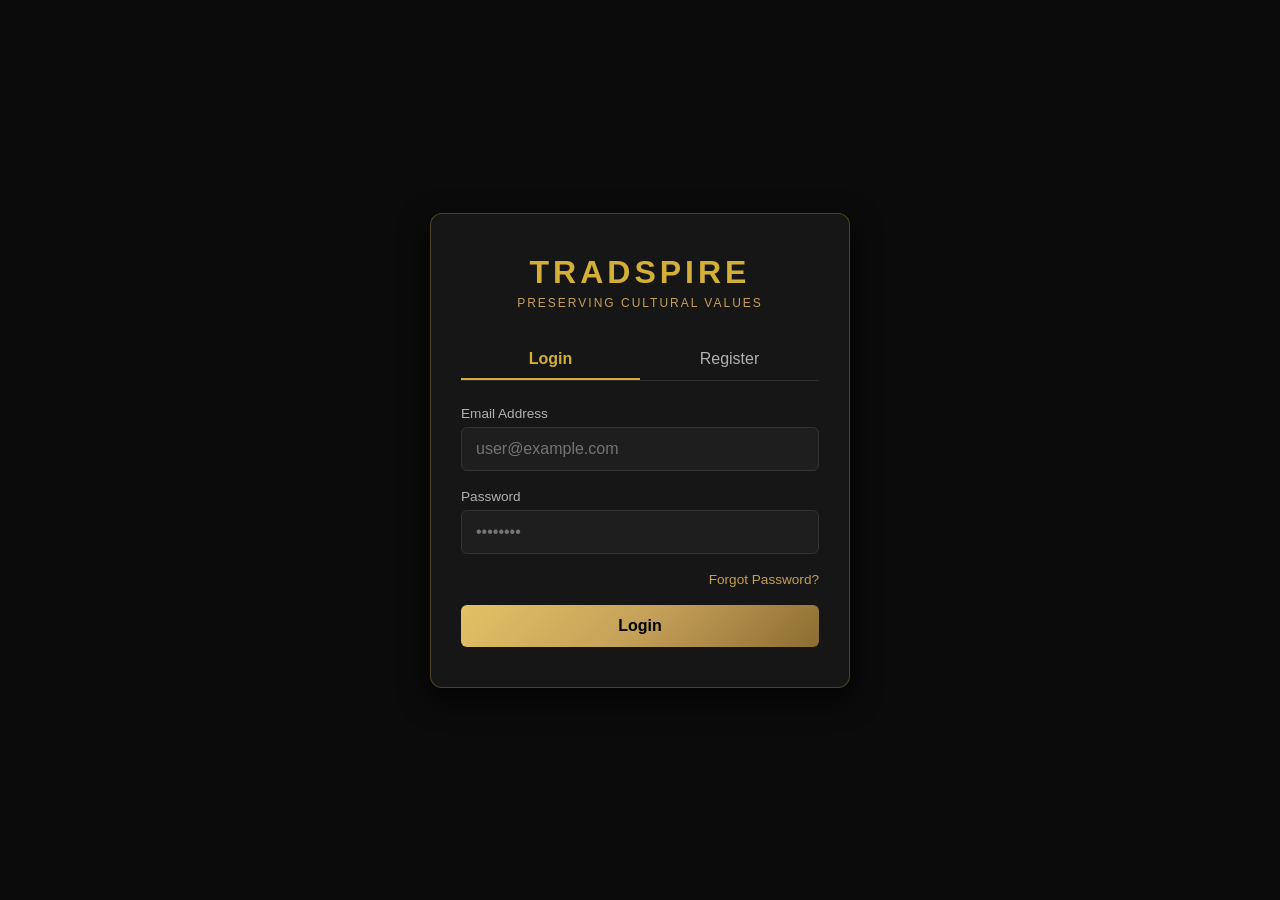
<file: frontend/html/index.html>
<!DOCTYPE html>
<html lang="en">
<head>
  <meta charset="UTF-8" />
  <meta name="viewport" content="width=device-width, initial-scale=1.0"/>
  <title>Tradspire - Authentication</title>
  <link rel="stylesheet" href="../css/index.css" />
</head>
<body>
  <div class="auth-container">
    <!-- Header / Brand -->
    <div class="brand-header">
      <h1 class="brand-title">TRADSPIRE</h1>
      <p class="brand-subtitle">PRESERVING CULTURAL VALUES</p>
    </div>

    <!-- Tab Buttons -->
    <div class="auth-tabs" id="authTabs">
      <button class="tab-btn active" onclick="switchTab('login')">Login</button>
      <button class="tab-btn" onclick="switchTab('register')">Register</button>
    </div>

    <!-- Alert / Message Banner -->
    <div id="alertBox" class="alert-box hidden"></div>

    <!-- 1. LOGIN FORM -->
    <form id="loginForm" class="auth-form">
      <div class="form-group">
        <label for="loginEmail">Email Address</label>
        <input type="email" id="loginEmail" placeholder="user@example.com" required />
      </div>

      <div class="form-group">
        <label for="loginPassword">Password</label>
        <input type="password" id="loginPassword" placeholder="••••••••" required />
      </div>

      <div class="form-actions">
        <a href="#" class="forgot-link" onclick="switchTab('recover')">Forgot Password?</a>
      </div>

      <button type="submit" class="btn-submit">Login</button>
    </form>

    <!-- 2. REGISTER FORM -->
    <form id="registerForm" class="auth-form hidden">
      <div class="form-group">
        <label for="regName">Full Name</label>
        <input type="text" id="regName" placeholder="John Doe" required />
      </div>

      <div class="form-group">
        <label for="regEmail">Email Address</label>
        <input type="email" id="regEmail" placeholder="user@example.com" required />
      </div>

      <div class="form-group">
        <label for="regPassword">Password</label>
        <input type="password" id="regPassword" placeholder="••••••••" required />
      </div>

      <button type="submit" class="btn-submit">Create Account</button>
    </form>

    <!-- 3. RECOVER PASSWORD FORM -->
    <form id="recoverForm" class="auth-form hidden">
      <p class="form-desc">Enter your email address and we'll send you instructions to reset your password.</p>
      
      <div class="form-group">
        <label for="recoverEmail">Email Address</label>
        <input type="email" id="recoverEmail" placeholder="user@example.com" required />
      </div>

      <button type="submit" class="btn-submit">Send Reset Link</button>
      
      <div class="form-actions center">
        <a href="#" class="forgot-link" onclick="switchTab('login')">Back to Login</a>
      </div>
    </form>
  </div>

  <script src="../js/index.js"></script>
</body>
</html>
</file>
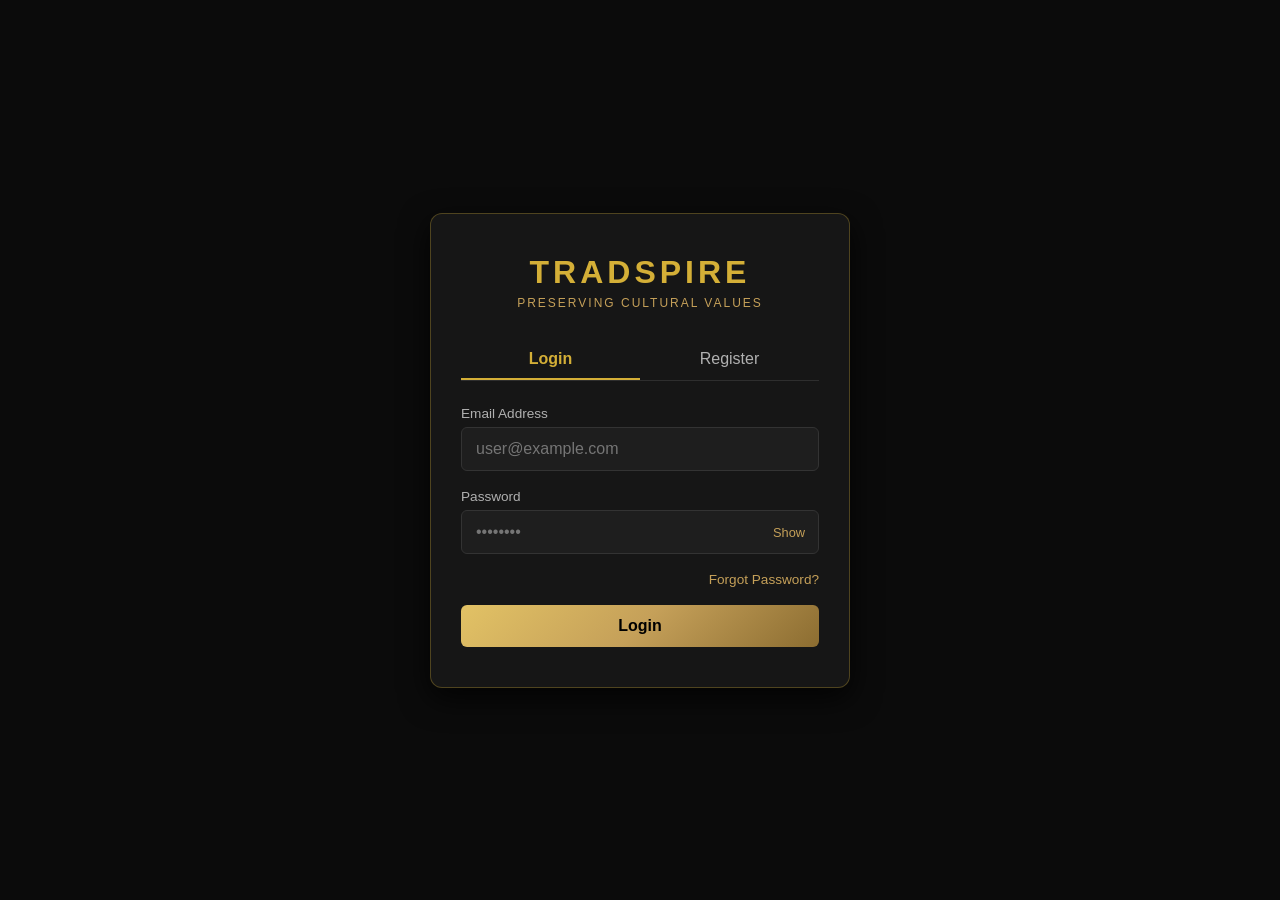
<file: public/html/login.html>
<!DOCTYPE html>
<html lang="en">
<head>
  <meta charset="UTF-8"/>
  <meta name="viewport" content="width=device-width, initial-scale=1.0"/>
  <title>Tradspire - Authentication</title>
  <link rel="icon" type="image/png" href="/favicon.png">
  <link rel="stylesheet" href="../css/login.css" />
</head>
<body>
  <div class="auth-container">
    <div class="brand-header">
      <h1 class="brand-title">TRADSPIRE</h1>
      <p class="brand-subtitle">PRESERVING CULTURAL VALUES</p>
    </div>

    <div class="auth-tabs" id="authTabs">
      <button class="tab-btn active" onclick="switchTab('login')">Login</button>
      <button class="tab-btn" onclick="switchTab('register')">Register</button>
    </div>

    <div id="alertBox" class="alert-box hidden"></div>

    <form id="loginForm" class="auth-form">
      <div class="form-group">
        <label for="loginEmail">Email Address</label>
        <input type="email" id="loginEmail" placeholder="user@example.com" required />
      </div>

      <div class="form-group">
        <label for="loginPassword">Password</label>
        <div class="password-field">
          <input type="password" id="loginPassword" placeholder="••••••••" required />
          <button class="password-toggle" type="button" data-password-toggle aria-label="Show password" aria-controls="loginPassword" aria-pressed="false">Show</button>
        </div>
      </div>

      <div class="form-actions">
        <a href="#" class="forgot-link" onclick="switchTab('recover')">Forgot Password?</a>
      </div>

      <button type="submit" class="btn-submit">Login</button>
    </form>

    <form id="registerForm" class="auth-form hidden">
      <div class="form-group">
        <label for="regName">Full Name</label>
        <input type="text" id="regName" placeholder="John Doe" required />
      </div>

      <div class="form-group">
        <label for="regEmail">Email Address</label>
        <input type="email" id="regEmail" placeholder="user@example.com" required />
      </div>

      <div class="form-group">
        <label for="regPassword">Password</label>
        <div class="password-field">
          <input type="password" id="regPassword" placeholder="••••••••" required />
          <button class="password-toggle" type="button" data-password-toggle aria-label="Show password" aria-controls="regPassword" aria-pressed="false">Show</button>
        </div>
      </div>

      <div class="terms-agreement">
        <label for="agreeToTerms">
          <input type="checkbox" id="agreeToTerms" name="agreeToTerms" required />
          <span>I've agreed to the terms and conditions</span>
        </label>
        <button class="terms-read-button" type="button" data-open-terms>Read terms</button>
      </div>

      <button type="submit" class="btn-submit">Create Account</button>
    </form>

    <form id="recoverForm" class="auth-form hidden">
      <p class="form-desc">Enter your email address and we'll send you instructions to reset your password.</p>

      <div class="form-group">
        <label for="recoverEmail">Email Address</label>
        <input type="email" id="recoverEmail" placeholder="user@example.com" required />
      </div>

      <button type="submit" class="btn-submit">Send Reset Link</button>

      <div class="form-actions center">
        <a href="#" class="forgot-link" onclick="switchTab('login')">Back to Login</a>
      </div>
    </form>

    <dialog class="terms-dialog" id="termsDialog" aria-labelledby="termsTitle">
      <div class="terms-dialog-content">
        <p class="terms-eyebrow">Tradspire policies</p>
        <h2 id="termsTitle">Terms and conditions</h2>
        <p>By creating an account, you agree to use Tradspire responsibly and provide accurate account information.</p>
        <h3>Marketplace use</h3>
        <p>Use the marketplace to make genuine purchases and rentals. Product availability, condition, delivery, and seller-provided details may vary.</p>
        <h3>Orders and account security</h3>
        <p>You are responsible for activity on your account and for reviewing your order details before placing an order. Contact support if you notice unauthorized activity.</p>
        <h3>Respectful participation</h3>
        <p>Do not misuse the service, interfere with other users, or submit unlawful, misleading, or abusive content.</p>
        <p class="terms-eyebrow">Preserving Cultural Values</p>
        <h2>Tradspire Rental Policy</h2>
        <p>Tradspire makes cultural fashion accessible through quality outfit rentals for weddings, traditional ceremonies, cultural days, photoshoots, festivals, and other special occasions. By booking a rental, you agree to the following terms.</p>

        <h3>1. Rental period</h3>
        <p>Your rental period and return date will be stated before payment. Please return the item by the agreed date. Request any extension before that date; extensions require Tradspire's approval and may incur an additional rental fee.</p>

        <h3>2. Rental payment and security deposit</h3>
        <p>The full rental fee is due before an item is released. Depending on the item's value and type, Tradspire may also require a refundable security deposit. After return and inspection, the deposit will be refunded if there is no damage, loss, excessive staining, or other issue covered by this policy.</p>

        <h3>3. Item condition</h3>
        <p>Items are inspected before release. Please return each item in substantially the same condition, allowing for normal use, and notify Tradspire promptly if you notice an issue when it arrives.</p>

        <h3>4. Damage, stains, and alterations</h3>
        <p>You may be responsible for reasonable repair or replacement costs for damage beyond normal wear and tear, including tears, permanent stains, burns, missing buttons, beads, accessories or other parts, damage from improper washing or ironing, and unauthorized alterations, cutting, sewing or other modifications. Where appropriate, Tradspire may deduct these costs from the security deposit.</p>

        <h3>5. Lost or irreparably damaged items</h3>
        <p>If an item is lost, stolen, destroyed, or damaged beyond reasonable repair, you may be required to pay its replacement value. For an item that belongs to a set, you may also be responsible for replacing missing components needed to complete the set.</p>

        <h3>6. Late returns</h3>
        <p>Late returns may incur a charge based on how late the item is, whether another customer's reservation is affected, and the item's type and value. If a late return causes Tradspire to lose another confirmed rental, additional reasonable costs may apply.</p>

        <h3>7. Failure to return an item</h3>
        <p>If you do not return an item and do not respond to Tradspire's attempts to contact you, Tradspire may treat it as unreturned. You may then be responsible for its replacement value and any applicable outstanding charges.</p>

        <h3>8. Cleaning</h3>
        <p>Please take reasonable care of rented items. Do not wash, dry-clean, bleach, dye, or chemically treat an item unless Tradspire gives specific permission. Tradspire will determine the appropriate cleaning method for each item.</p>

        <h3>9. Cancellation</h3>
        <p>Cancellation terms depend on when you cancel. Cancellations made sufficiently before the rental date may qualify for a refund or rescheduling under Tradspire's applicable cancellation terms. Cancellations close to the rental date may incur a fee. Once an item has been collected or dispatched, the rental may not be refundable except where applicable law requires otherwise or Tradspire agrees.</p>

        <h3>10. Delivery and pickup</h3>
        <p>Please provide accurate delivery or pickup information. Delivery charges are separate from the rental price unless stated otherwise. Delays caused by incorrect information may affect the rental period and result in additional charges. Inspect your rental promptly after receiving it.</p>

        <h3>11. Rental reservations</h3>
        <p>A reservation is confirmed only after Tradspire receives the required payment and confirms the booking. Items are subject to availability. If an item is unavailable, damaged, or otherwise cannot be safely provided, Tradspire may decline or cancel the reservation and will inform you and offer an appropriate refund or alternative arrangement.</p>

        <h3>12. Customer responsibility</h3>
        <p>You are responsible for the item from the time it is handed over or delivered until it is successfully returned to Tradspire. Keep items secure, and do not lend, resell, sub-rent, or transfer them to another person without Tradspire's permission.</p>

        <h3>13. Identification and customer information</h3>
        <p>Tradspire may request reasonable identification and contact information before approving certain rentals. This information may be used for rental verification, communication, delivery, returns, and record-keeping, subject to Tradspire's privacy practices and applicable law.</p>

        <h3>14. Inspection after return</h3>
        <p>Tradspire will inspect returned items. If damage or missing components are found, Tradspire will notify you and explain any applicable charge before deducting it from your security deposit, where practicable.</p>

        <h3>15. Agreement and updates</h3>
        <p>By completing a rental booking, you confirm that you have read, understood, and agreed to this Rental Policy. Tradspire may update the policy when necessary; the version presented at the time of your booking applies.</p>
        <p>Tradspire<br>Preserving Cultural Values.</p>
        <button class="btn-submit terms-close-button" type="button" data-close-terms>Close</button>
      </div>
    </dialog>
  </div>

  <script src="../js/api.js"></script>
  <script src="../js/password-toggle.js"></script>
  <script src="../js/login.js"></script>
</body>
</html>
</file>
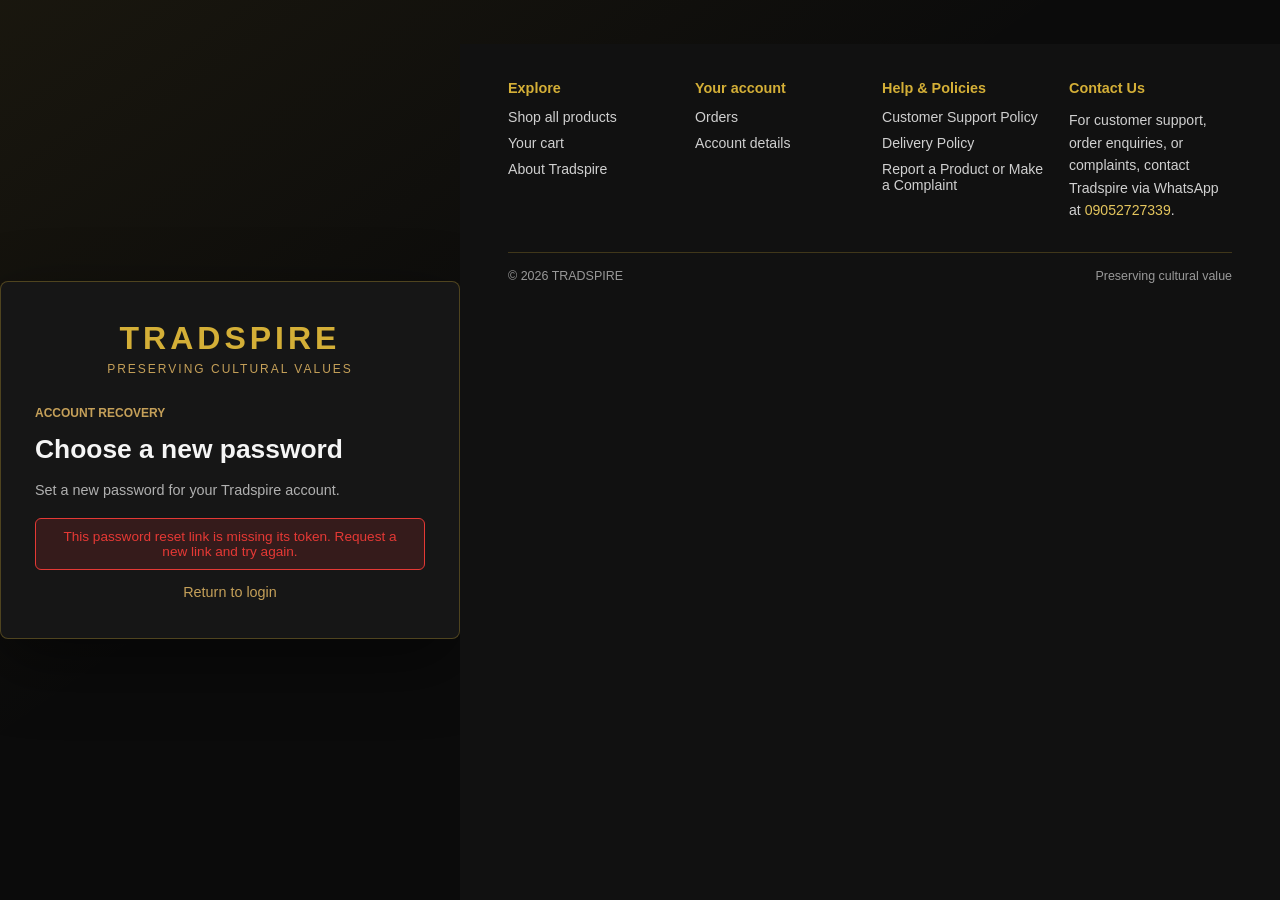
<file: public/html/reset-password.html>
<!DOCTYPE html>
<html lang="en">
<head>
  <meta charset="UTF-8">
  <meta name="viewport" content="width=device-width, initial-scale=1.0">
  <meta name="theme-color" content="#0b0b0b">
  <title>Reset Password | Tradspire</title>
  <link rel="icon" type="image/png" href="/favicon.png">
  <link rel="stylesheet" href="../css/login.css">
  <link rel="stylesheet" href="../css/reset-password.css">
  <link rel="stylesheet" href="../css/footer.css">
</head>
<body>
  <main class="auth-container reset-container">
    <header class="brand-header">
      <a class="brand-title" href="../index.html">TRADSPIRE</a>
      <p class="brand-subtitle">PRESERVING CULTURAL VALUES</p>
    </header>

    <section class="reset-content" aria-labelledby="resetHeading">
      <p class="reset-eyebrow">Account recovery</p>
      <h1 id="resetHeading">Choose a new password</h1>
      <p class="form-desc">Set a new password for your Tradspire account.</p>

      <div id="alertBox" class="alert-box hidden" role="alert" aria-live="polite"></div>

      <form id="resetForm" class="auth-form">
        <div class="form-group">
          <label for="newPassword">New password</label>
          <div class="password-field">
            <input id="newPassword" name="password" type="password" autocomplete="new-password" minlength="6" required>
            <button class="password-toggle" type="button" data-password-toggle aria-label="Show password" aria-controls="newPassword" aria-pressed="false">Show</button>
          </div>
          <span class="field-hint">Use at least 6 characters.</span>
        </div>

        <div class="form-group">
          <label for="confirmPassword">Confirm new password</label>
          <div class="password-field">
            <input id="confirmPassword" name="confirmPassword" type="password" autocomplete="new-password" minlength="6" required>
            <button class="password-toggle" type="button" data-password-toggle aria-label="Show password" aria-controls="confirmPassword" aria-pressed="false">Show</button>
          </div>
        </div>

        <button id="submitButton" class="btn-submit" type="submit">Update password</button>
      </form>

      <a id="loginLink" class="login-link" href="login.html" hidden>Return to login</a>
    </section>
  </main>

  <script src="../js/api.js"></script>
  <script src="../js/password-toggle.js"></script>
  <script src="../js/reset-password.js"></script>
  <script src="../js/footer.js"></script>
</body>
</html>
</file>
<file: frontend/css/index.css>
:root {
  --primary-gold: #D4AF37;
  --gold-accent: #C5A059;
  --gold-dark: #8C6D31;
  --bg-primary: #0B0B0B;
  --bg-surface: #161616;
  --bg-card: #1E1E1E;
  --text-primary: #F5F5F5;
  --text-secondary: #B0B0B0;
  --border-gold: rgba(212, 175, 55, 0.3);
  --error-red: #E53935;
  --success-green: #43A047;
}

* {
  box-sizing: border-box;
  margin: 0;
  padding: 0;
  font-family: 'Segoe UI', Tahoma, Geneva, Verdana, sans-serif;
}

body {
  background-color: var(--bg-primary);
  color: var(--text-primary);
  min-height: 100vh;
  display: flex;
  align-items: center;
  justify-content: center;
  padding: 20px;
}

.auth-container {
  background-color: var(--bg-surface);
  border: 1px solid var(--border-gold);
  border-radius: 12px;
  width: 100%;
  max-width: 420px;
  padding: 40px 30px;
  box-shadow: 0 10px 30px rgba(0, 0, 0, 0.8);
}

/* Brand Styling */
.brand-header {
  text-align: center;
  margin-bottom: 30px;
}

.brand-title {
  color: var(--primary-gold);
  font-size: 2rem;
  letter-spacing: 4px;
  font-weight: 700;
}

.brand-subtitle {
  color: var(--gold-accent);
  font-size: 0.75rem;
  letter-spacing: 2px;
  margin-top: 5px;
}

/* Tabs */
.auth-tabs {
  display: flex;
  border-bottom: 1px solid rgba(255, 255, 255, 0.1);
  margin-bottom: 25px;
}

.tab-btn {
  flex: 1;
  padding: 10px;
  background: none;
  border: none;
  color: var(--text-secondary);
  font-size: 1rem;
  cursor: pointer;
  border-bottom: 2px solid transparent;
  transition: all 0.3s ease;
}

.tab-btn.active {
  color: var(--primary-gold);
  border-bottom-color: var(--primary-gold);
  font-weight: 600;
}

/* Forms & Inputs */
.auth-form {
  display: flex;
  flex-direction: column;
  gap: 18px;
}

.form-desc {
  color: var(--text-secondary);
  font-size: 0.9rem;
  line-height: 1.4;
}

.form-group {
  display: flex;
  flex-direction: column;
  gap: 6px;
}

.form-group label {
  font-size: 0.85rem;
  color: var(--text-secondary);
}

.form-group input {
  background-color: var(--bg-card);
  border: 1px solid #333;
  color: var(--text-primary);
  padding: 12px 14px;
  border-radius: 6px;
  font-size: 1rem;
  outline: none;
  transition: border-color 0.3s ease;
}

.form-group input:focus {
  border-color: var(--primary-gold);
}

.form-actions {
  display: flex;
  justify-content: flex-end;
}

.form-actions.center {
  justify-content: center;
  margin-top: 10px;
}

.forgot-link {
  color: var(--gold-accent);
  font-size: 0.85rem;
  text-decoration: none;
}

.forgot-link:hover {
  text-decoration: underline;
}

.btn-submit {
  background: linear-gradient(135deg, #E2C265 0%, #C5A059 50%, #8C6D31 100%);
  color: #000;
  border: none;
  padding: 12px;
  border-radius: 6px;
  font-size: 1rem;
  font-weight: 600;
  cursor: pointer;
  transition: opacity 0.3s ease;
}

.btn-submit:hover {
  opacity: 0.9;
}

/* Alert Notification */
.alert-box {
  padding: 10px 14px;
  border-radius: 6px;
  font-size: 0.85rem;
  margin-bottom: 20px;
  text-align: center;
}

.alert-box.error {
  background-color: rgba(229, 57, 53, 0.15);
  border: 1px solid var(--error-red);
  color: var(--error-red);
}

.alert-box.success {
  background-color: rgba(67, 160, 71, 0.15);
  border: 1px solid var(--success-green);
  color: var(--success-green);
}

.hidden {
  display: none !important;
}
</file>
<file: public/css/login.css>
:root {
  --primary-gold: #D4AF37;
  --gold-accent: #C5A059;
  --gold-dark: #8C6D31;
  --bg-primary: #0B0B0B;
  --bg-surface: #161616;
  --bg-card: #1E1E1E;
  --text-primary: #F5F5F5;
  --text-secondary: #B0B0B0;
  --border-gold: rgba(212, 175, 55, 0.3);
  --error-red: #E53935;
  --success-green: #43A047;
}

* {
  box-sizing: border-box;
  margin: 0;
  padding: 0;
  font-family: 'Segoe UI', Tahoma, Geneva, Verdana, sans-serif;
}

body {
  background-color: var(--bg-primary);
  color: var(--text-primary);
  min-height: 100vh;
  display: flex;
  align-items: center;
  justify-content: center;
  padding: 20px;
}

.auth-container {
  background-color: var(--bg-surface);
  border: 1px solid var(--border-gold);
  border-radius: 12px;
  width: 100%;
  max-width: 420px;
  padding: 40px 30px;
  box-shadow: 0 10px 30px rgba(0, 0, 0, 0.8);
}

/* Brand Styling */
.brand-header {
  text-align: center;
  margin-bottom: 30px;
}

.brand-title {
  color: var(--primary-gold);
  font-size: 2rem;
  letter-spacing: 4px;
  font-weight: 700;
}

.brand-subtitle {
  color: var(--gold-accent);
  font-size: 0.75rem;
  letter-spacing: 2px;
  margin-top: 5px;
}

/* Tabs */
.auth-tabs {
  display: flex;
  border-bottom: 1px solid rgba(255, 255, 255, 0.1);
  margin-bottom: 25px;
}

.tab-btn {
  flex: 1;
  padding: 10px;
  background: none;
  border: none;
  color: var(--text-secondary);
  font-size: 1rem;
  cursor: pointer;
  border-bottom: 2px solid transparent;
  transition: all 0.3s ease;
}

.tab-btn.active {
  color: var(--primary-gold);
  border-bottom-color: var(--primary-gold);
  font-weight: 600;
}

/* Forms & Inputs */
.auth-form {
  display: flex;
  flex-direction: column;
  gap: 18px;
}

.form-desc {
  color: var(--text-secondary);
  font-size: 0.9rem;
  line-height: 1.4;
}

.form-group {
  display: flex;
  flex-direction: column;
  gap: 6px;
}

.form-group label {
  font-size: 0.85rem;
  color: var(--text-secondary);
}

.form-group input {
  background-color: var(--bg-card);
  border: 1px solid #333;
  color: var(--text-primary);
  padding: 12px 14px;
  border-radius: 6px;
  font-size: 1rem;
  outline: none;
  transition: border-color 0.3s ease;
}

.form-group input:focus {
  border-color: var(--primary-gold);
}

.terms-agreement {
  display: flex;
  align-items: center;
  justify-content: space-between;
  gap: 12px;
  color: var(--text-secondary);
  font-size: 0.82rem;
}

.terms-agreement label {
  display: flex;
  align-items: center;
  gap: 8px;
  cursor: pointer;
}

.terms-agreement input {
  width: 16px;
  height: 16px;
  flex: 0 0 auto;
  accent-color: var(--primary-gold);
}

.terms-read-button {
  flex: 0 0 auto;
  padding: 4px 0;
  border: 0;
  background: transparent;
  color: var(--gold-accent);
  font: inherit;
  text-decoration: underline;
  cursor: pointer;
}

.terms-dialog {
  width: min(640px, calc(100vw - 32px));
  max-height: min(80vh, 680px);
  overflow: hidden;
  margin: auto;
  padding: 24px;
  border: 1px solid var(--border-gold);
  border-radius: 8px;
  background: var(--bg-surface);
  color: var(--text-primary);
  box-shadow: 0 20px 60px rgba(0, 0, 0, 0.55);
}

.terms-dialog::backdrop {
  background: rgba(0, 0, 0, 0.76);
}

.terms-dialog-content {
  display: grid;
  gap: 12px;
  max-height: calc(80vh - 48px);
  overflow-y: auto;
  overflow-x: hidden;
  overscroll-behavior: contain;
}

.terms-eyebrow {
  color: var(--gold-accent);
  font-size: 0.75rem;
  text-transform: uppercase;
}

.terms-dialog h2 {
  color: var(--primary-gold);
  font-size: 1.35rem;
}

.terms-dialog h3 {
  font-size: 0.95rem;
}

.terms-dialog p.terms-eyebrow {
  margin-top: 8px;
}

.terms-dialog p:not(.terms-eyebrow) {
  color: var(--text-secondary);
  font-size: 0.88rem;
  line-height: 1.55;
}

.terms-close-button {
  margin-top: 8px;
}

.password-field {
  position: relative;
}

.password-field input {
  width: 100%;
  padding-right: 68px;
}

.password-toggle {
  position: absolute;
  top: 50%;
  right: 8px;
  transform: translateY(-50%);
  padding: 6px;
  border: 0;
  background: transparent;
  color: var(--gold-accent);
  font-size: 0.8rem;
  cursor: pointer;
}

.password-toggle:focus-visible {
  outline: 2px solid var(--primary-gold);
  outline-offset: 2px;
}

.form-actions {
  display: flex;
  justify-content: flex-end;
}

.form-actions.center {
  justify-content: center;
  margin-top: 10px;
}

.forgot-link {
  color: var(--gold-accent);
  font-size: 0.85rem;
  text-decoration: none;
}

.forgot-link:hover {
  text-decoration: underline;
}

.btn-submit {
  background: linear-gradient(135deg, #E2C265 0%, #C5A059 50%, #8C6D31 100%);
  color: #000;
  border: none;
  padding: 12px;
  border-radius: 6px;
  font-size: 1rem;
  font-weight: 600;
  cursor: pointer;
  transition: opacity 0.3s ease;
}

.btn-submit:hover {
  opacity: 0.9;
}

/* Alert Notification */
.alert-box {
  padding: 10px 14px;
  border-radius: 6px;
  font-size: 0.85rem;
  margin-bottom: 20px;
  text-align: center;
}

.alert-box.error {
  background-color: rgba(229, 57, 53, 0.15);
  border: 1px solid var(--error-red);
  color: var(--error-red);
}

.alert-box.success {
  background-color: rgba(67, 160, 71, 0.15);
  border: 1px solid var(--success-green);
  color: var(--success-green);
}

.hidden {
  display: none !important;
}
</file>
<file: public/css/footer.css>
.site-footer {
  margin-top: 56px;
  padding: 36px clamp(20px, 4vw, 48px) 18px;
  background: #111;
  color: #f5f5f5;
}

.site-footer-main {
  max-width: 1200px;
  margin: 0 auto;
}

.site-footer-links {
  display: grid;
  grid-template-columns: repeat(4, minmax(0, 1fr));
  gap: 24px;
}

.site-footer-column {
  display: flex;
  flex-direction: column;
  align-items: flex-start;
  gap: 10px;
}

.site-footer-column h2 {
  margin-bottom: 3px;
  color: #d4af37;
  font-size: 0.9rem;
  font-weight: 700;
}

.site-footer-column a {
  color: #d0d0d0;
  font-size: 0.88rem;
  text-decoration: none;
  transition: color 0.2s ease;
}

.site-footer-column > p {
  color: #d0d0d0;
  font-size: 0.88rem;
  line-height: 1.6;
}

.site-footer-column > p a {
  color: #e5c65e;
}

.site-footer-column a:hover,
.site-footer-column a:focus-visible {
  color: #fff;
  text-decoration: underline;
  text-underline-offset: 3px;
}

.site-footer-policy-link {
  padding: 0;
  border: 0;
  background: transparent;
  color: #d0d0d0;
  font: inherit;
  font-size: 0.88rem;
  text-align: left;
  cursor: pointer;
  transition: color 0.2s ease;
}

.site-footer-policy-link:hover,
.site-footer-policy-link:focus-visible {
  color: #fff;
  text-decoration: underline;
  text-underline-offset: 3px;
}

.customer-policy-dialog {
  width: min(680px, calc(100vw - 32px));
  max-height: min(82vh, 720px);
  margin: auto;
  padding: 0;
  overflow: hidden;
  border: 1px solid rgba(212, 175, 55, 0.35);
  border-radius: 8px;
  background: #171717;
  color: #f5f5f5;
  box-shadow: 0 24px 70px rgba(0, 0, 0, 0.55);
}

.customer-policy-dialog::backdrop {
  background: rgba(0, 0, 0, 0.76);
}

.customer-policy-content {
  display: grid;
  gap: 18px;
  max-height: min(82vh, 720px);
  padding: 24px;
  overflow-y: auto;
  overscroll-behavior: contain;
}

.customer-policy-heading {
  display: flex;
  align-items: flex-start;
  justify-content: space-between;
  gap: 20px;
  padding-bottom: 14px;
  border-bottom: 1px solid rgba(212, 175, 55, 0.24);
}

.customer-policy-eyebrow {
  margin-bottom: 6px;
  color: #c5a059;
  font-size: 0.72rem;
  font-weight: 700;
  letter-spacing: 0.08em;
  text-transform: uppercase;
}

.customer-policy-heading h2 {
  color: #d4af37;
  font-size: 1.35rem;
}

.customer-policy-close {
  display: grid;
  width: 36px;
  height: 36px;
  flex: 0 0 36px;
  place-items: center;
  border: 1px solid rgba(212, 175, 55, 0.3);
  border-radius: 50%;
  background: transparent;
  color: #f5f5f5;
  font-size: 1.5rem;
  line-height: 1;
  cursor: pointer;
}

.customer-policy-close:hover {
  background: rgba(212, 175, 55, 0.12);
}

.customer-policy-content > p,
.customer-policy-content section p {
  color: #c5c5c5;
  font-size: 0.9rem;
  line-height: 1.65;
}

.customer-policy-content section h3 {
  margin-bottom: 5px;
  color: #f5f5f5;
  font-size: 0.92rem;
}

.customer-policy-content a {
  color: #e5c65e;
  text-underline-offset: 3px;
}

.customer-policy-close:focus-visible,
.site-footer-policy-link:focus-visible {
  outline: 2px solid #d4af37;
  outline-offset: 3px;
}

.site-footer-bottom {
  display: flex;
  justify-content: space-between;
  gap: 16px;
  max-width: 1200px;
  margin: 30px auto 0;
  padding-top: 16px;
  border-top: 1px solid rgba(212, 175, 55, 0.24);
  color: #999;
  font-size: 0.78rem;
}

@media (max-width: 900px) {
  .site-footer-links {
    grid-template-columns: repeat(2, minmax(0, 1fr));
  }
}

@media (max-width: 640px) {
  .site-footer {
    margin-top: 36px;
    padding: 28px 20px 16px;
  }

  .site-footer-links {
    grid-template-columns: repeat(2, minmax(0, 1fr));
    gap: 18px;
  }

  .customer-policy-content {
    gap: 15px;
    padding: 20px;
  }

  .site-footer-bottom {
    flex-direction: column;
    gap: 6px;
    margin-top: 24px;
  }
}

body:has(> .site-footer) {
  height: auto;
  min-height: 100vh;
  align-items: stretch;
  justify-content: space-between;
  padding: 20px 0 0;
}

body:has(> .site-footer) > .auth-container {
  margin: auto;
}

body:has(> .site-footer) > .site-footer {
  width: 100%;
  margin-top: 24px;
}
</file>
